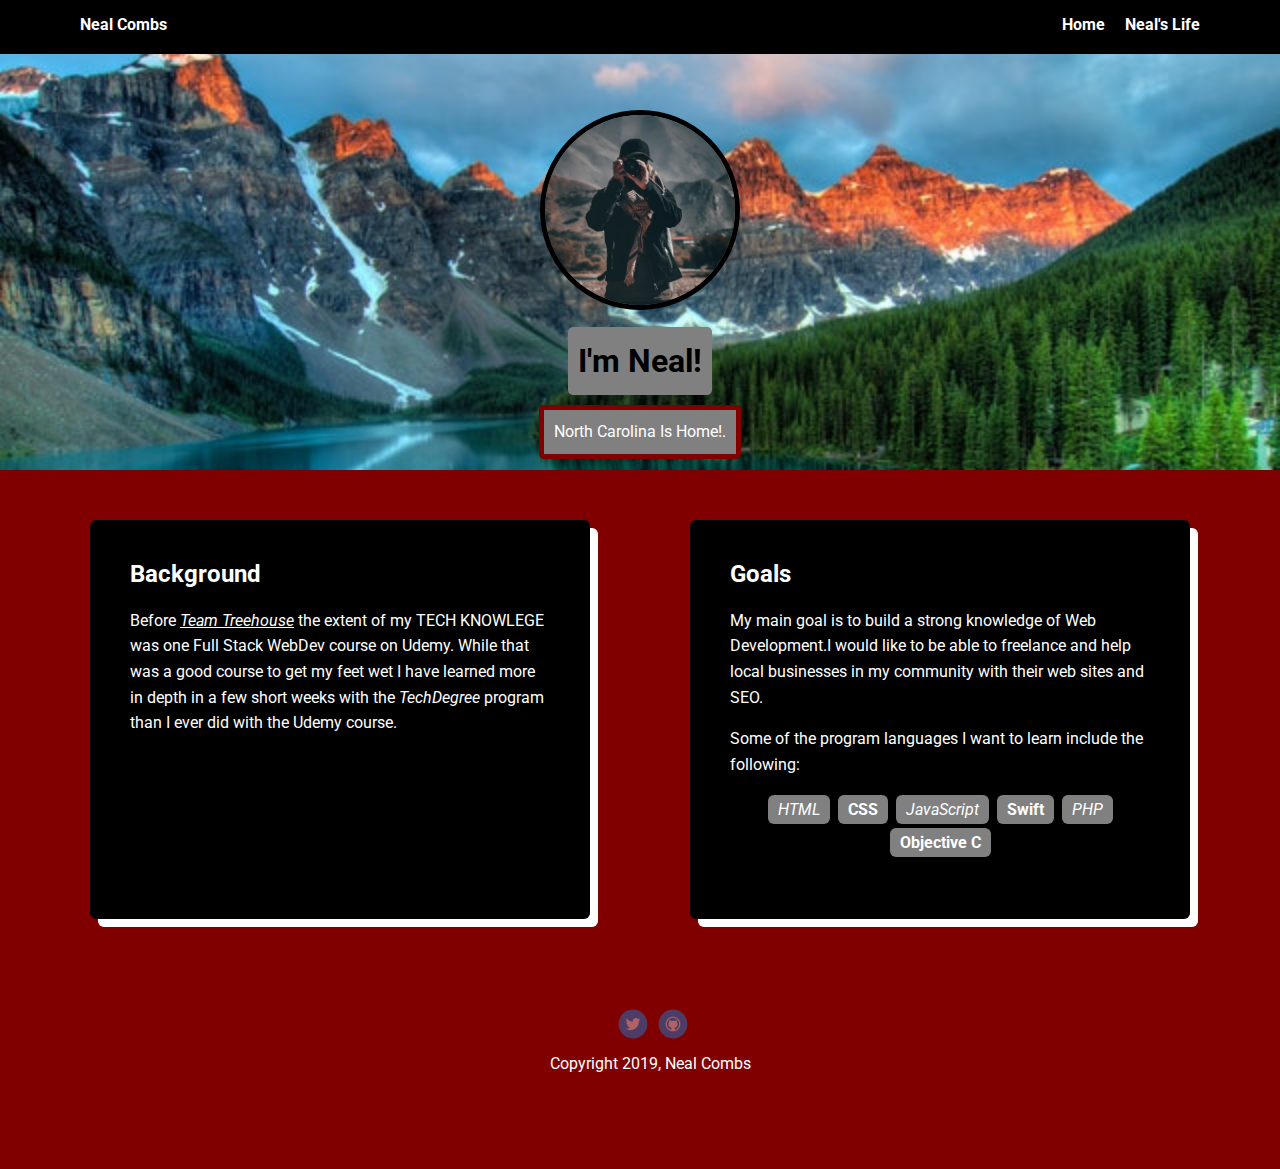
<file: Neals Treehouse Project 01/index.html>
<!doctype html>
<html lang="en">
<head>
  <meta charset="utf-8">
  <title>The Neal Combs Page</title>
  <meta name="viewport" content="width=device-width, initial-scale=1.0">
  <link rel="stylesheet" href="styles.css">
  <link href="https://fonts.googleapis.com/css?family=Muli%7CRoboto:400,300,500,700,900" rel="stylesheet"></head>
  <body>

    <div class="main-nav">
        <ul class="nav">
          <li class="name">Neal Combs</li>
          <li><a href="#">Home</a></li>
          <li><a href="Neals-Life.html">Neal's Life</a></li>
        </ul>
    </div>

    <header>
      <img src="images/newprofileimage.jpg" alt="Picture Of Neal" class="profile-image">
      <h1 class="tag name">I'm Neal!</h1>
      <p class="tag location">North Carolina Is Home!.</p>
    </header>

    <main class="flex">
      <div class="card">
        <h2>Background</h2>
        <p>Before <em><u><a href="https://teamtreehouse.com/">Team Treehouse</a></u></em>  the extent of my TECH KNOWLEGE was one Full Stack WebDev course on Udemy. While that was a good course to get my feet wet I have learned more in depth in a few short weeks with the <em>TechDegree</em> program than I ever did
        with the Udemy course.</p>
        <p></p>
      </div>

      <div class="card">
        <h2>Goals</h2>
        <p>My main goal is to build a strong knowledge of Web Development.I would like to be able to freelance and help local businesses in my community with their web sites and SEO.</p>
        <p>Some of the program languages I want to learn include the following:</p>
            <ul class="skills">
          <li><em>HTML</em></li>
          <li><strong>CSS</strong></li>
          <li><em>JavaScript</em></li>
          <li><strong>Swift</strong></li>
          <li><em>PHP</em></li>
          <li><strong>Objective C</strong></li>
        </ul>
      </div>

    </main>
    <footer>
      <ul>
        <li><a href="https://twitter.com/originalcombs" class="social twitter">Twitter</a></li>
        <li><a href="https://github.com/originalcombs" class="social github">Github</a></li>
      </ul>
      <p class="copyright">Copyright 2019, Neal Combs</p>
    </footer>
  </body>
  </html>
</file>
<file: Neals Treehouse Project 01/styles.css>
/* Global Layout Set-up */
* {
  box-sizing: border-box;
}

body {
  margin: 0;
  padding: 0;
  text-align: center;
  font-family: 'Roboto', sans-serif;
  color: white;
  background: maroon;
}
/* Link Styles */

a {
  text-decoration: none;
  color: white;
}
a:hover {
  color: white;
}

/* Section Styles */

.main-nav {
  width: 100%;
  background: black;
  min-height: 30px;
  padding: 10px;
  position: fixed;
  text-align: center;
}
.nav {
  display: flex;
  justify-content: space-around;
  font-weight: 700;
  list-style-type: none;
  margin: 0 auto;
  padding: 0;
}

.nav .name {
    display: block;
    margin-right: auto;
    color: white;
}
.nav li {
  padding: 5px 10px 10px 10px;
}
.nav a {
  transition: all .5s;
}
.nav a:hover {
  color: maroon;
}

header {
  text-align: center;
  background: url('images/newindexbackground.jpg') no-repeat top center ;
  background-size: cover;
  overflow: hidden;
  padding-top: 60px;
}
header {
  line-height: 1.5;
}
header .profile-image {
  margin-top: 50px;
  width: 200px;
  height: 200px;
  border-radius: 50%;
  border: 5px solid black;
  transition: all .5s;
}
header .profile-image:hover {
  transform: scale(1.2) rotate(360deg);
}
.tag {
  background-color: grey;
  color: black;
  padding: 10px;
  border-radius: 5px;
  display: table;
  margin: 10px auto;
}
.location {
  background-color: grey;
  color: white;
  border: 5px solid maroon;
}
.card {
  margin: 30px;
  padding: 20px 40px 40px;
  max-width: 500px;
  text-align: left;
  background: black;
  border-bottom: 4px solid black;
  border-radius: 6px;
  transition: all .5s;
  box-shadow: 8px 8px;
}
.card:hover {
  border-color: white;
}

ul.skills {
  padding: 0;
  text-align: center;
}

.skills li {
  border-radius: 6px;
  display: inline-block;
  background: grey;
  color: white;
  padding: 5px 10px;
  margin: 2px;
}

.skills li:nth-child(odd) {
  background: #maroon;
}

footer {
  width: 100%;
  min-height: 30px;
  padding: 20px 0 40px 20px;
}

footer .copyright {
  top: -8px;
  font-size: .75em;
}

footer ul {
  list-style-type: none;
  margin: 0;
  padding: 0;
}

footer ul li {
  display: inline-block;
}

a.social {
  display: inline-block;
  text-indent: -9999px;
  margin-left: 5px;
  width: 30px;
  height: 30px;
  background-size: 30px 30px;
  opacity: .4;
  transition: all .5s;
}
a.twitter {
  background-image: url(images/twitter.svg);
}
a.github {
  background-image: url(images/github.svg);
}
a.social:hover {
  opacity: 1;
}
.clearfix {
  clear: both;
}

/* Styles for larger screens */
@media screen and (min-width: 720px) {

  .flex {
      display: -ms-flexbox;      /* TWEENER - IE 10 */
      display: flex;
      max-width: 1200px;
      -ms-flex-pack: distribute;
      justify-content: space-around;
      margin: 0 auto;
  }

  header {
    min-height: 470px;
  }

  .nav {
    max-width: 1200px;
    padding: 0 30px;
  }


  main {
    padding-top: 20px;
  }

  main p {
    line-height: 1.6em;
  }

  footer {
    font-size: 1.3em;
    max-width: 1200px;
    margin: 40px auto;
  }

}
</file>
